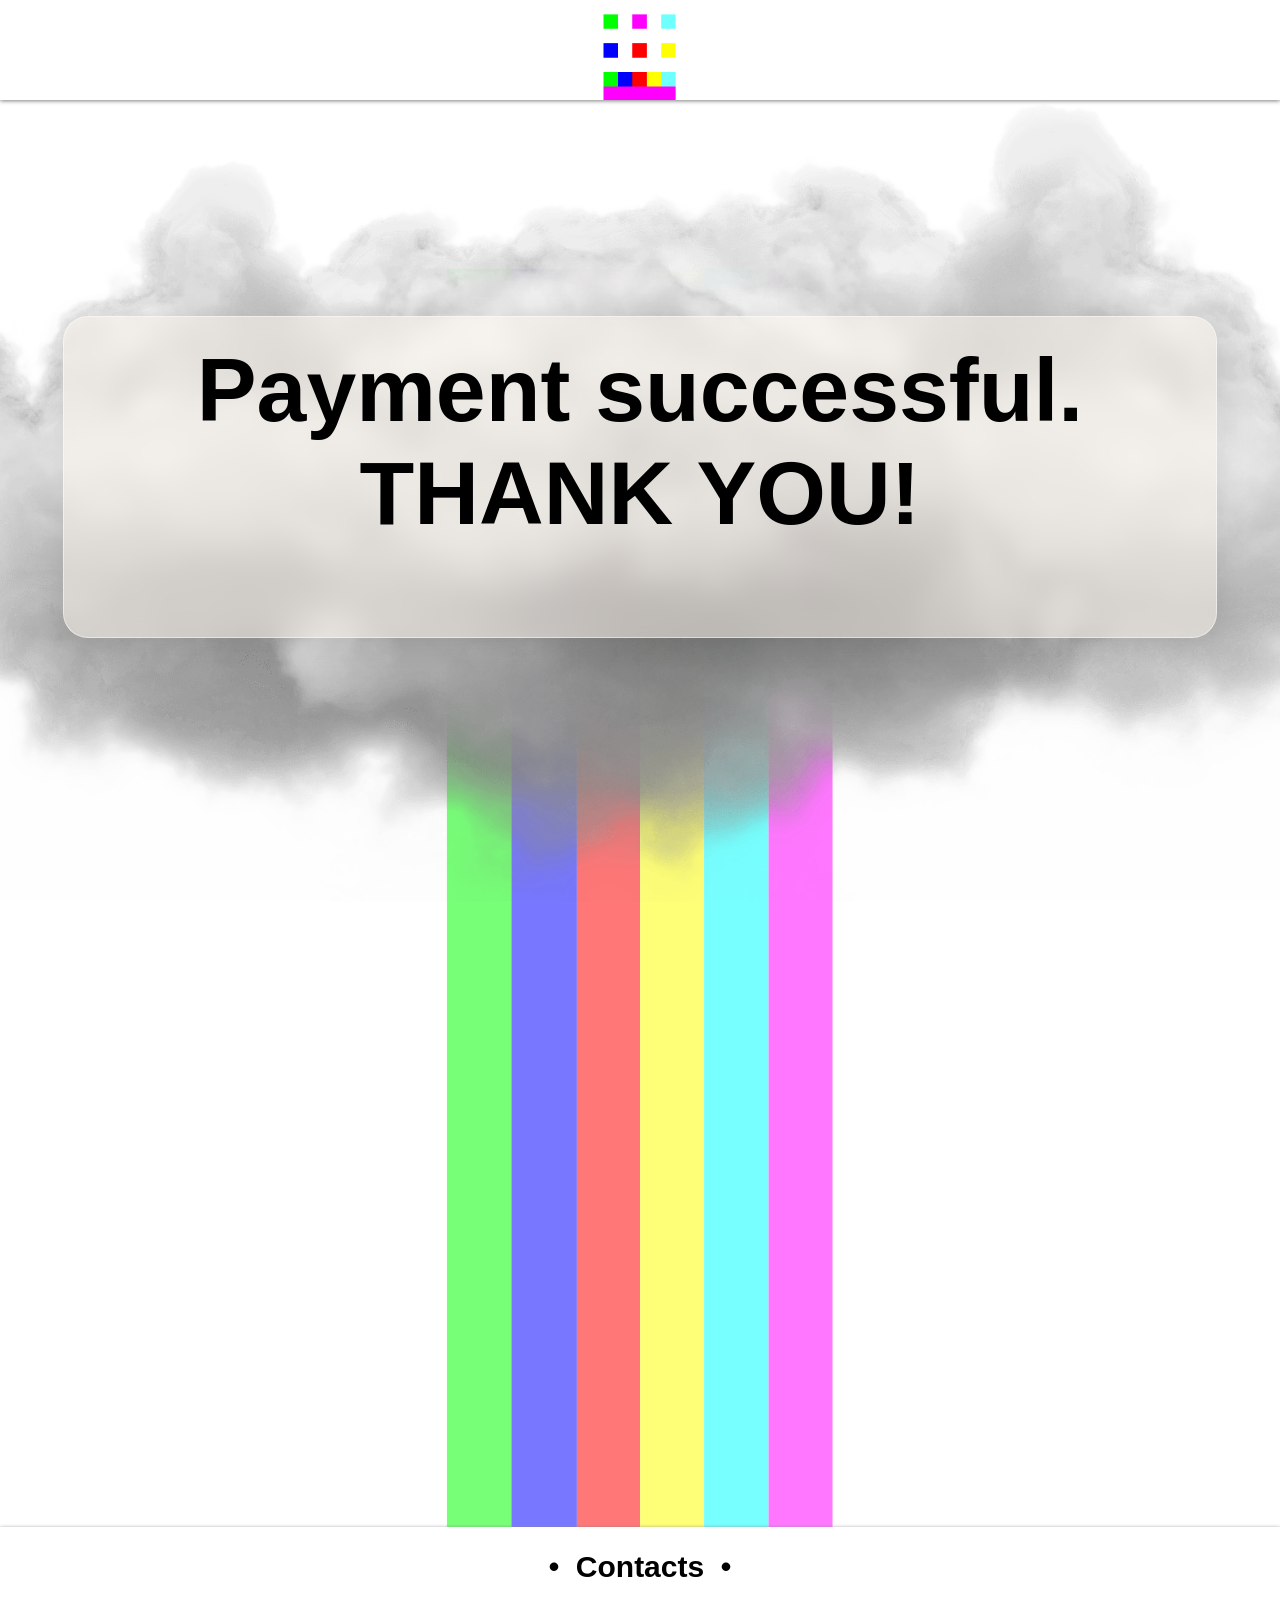
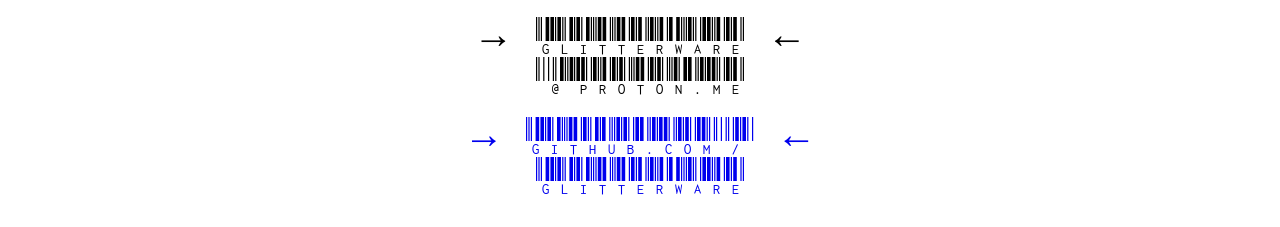
<file: thank-you.html>
<!DOCTYPE html>
<html lang="en">
  <head>
    <meta charset="UTF-8">
    <title>GlitterWare - Thank you!</title>
    <link rel="icon" href="/assets/images/logo.png" type="image/icon type">
    <!-- Embed -->
    <meta property="og:type" content="website">
    <meta property="og:site_name" content="GlitterWare">
    <meta property="og:title" content="GlitterWare">
    <meta property="og:description" content="Software above and beyond the color spectrum!">
    <meta property="og:image" content="https://avatars.githubusercontent.com/u/105803723?s=400&u=2cc4550dd1ac474bc73ce33aec23c5df05a45e9f&v=4">
    <!-- Visual -->
    <meta name="viewport" content="width=device-width, initial-scale=1" />
  </head>
  <link rel="preconnect" href="https://fonts.googleapis.com">
  <link rel="preconnect" href="https://fonts.gstatic.com" crossorigin>
  <link href="https://fonts.googleapis.com/css2?family=Libre+Barcode+39+Extended+Text&display=swap" rel="stylesheet">
  <link rel="stylesheet" href="common.css">
  <link rel="stylesheet" href="index.css">
  <script type="text/javascript" src="copy.js"></script>
  <body class="gw-bg-tread-anim">
    <div class="gw-top-navbar gw-default-shadow">
      <div class="header">
        <div class="left">
          <!--<p class="contacts">•&nbsp; Contacts&nbsp; •</p>-->
          <!--<p class="projects">•&nbsp; Projects&nbsp; •</p>-->
        </div>
        <a href="/">
          <img class=gw-logo src="/assets/images/logo.png" alt="GlitterWare"></img>
        </a>
        <div class="right">
          <!--<p class="payments">•&nbsp; Payments&nbsp; •</p>-->
          <!--<p class="account">•&nbsp; My account&nbsp; •</p>-->
        </div>
      </div>
    </div>
    <div class="index-body">
      <div class="cloud-photo">
        <img class="image" src="/assets/images/cloud-photo.png" alt="Cloud"></img>
        <div>
          <div class="header gw-default-shadow gw-glass-card" style="width: 90vw !important;"></div>
        </div>
        <h1 class="payment-header" style="text-align: center;">Payment successful.<br><b class="gletter-1">T</b><b class="gletter-2">H</b><b class="gletter-3">A</b><b class="gletter-4">N</b><b class="gletter-5">K</b> <b class="gletter-6">Y</b><b class="gletter-7">O</b><b class="gletter-8">U</b><b class="gletter-9">!</b></h1>
      </div>
      <div class="glitterbow">
        <img class="image" src="/assets/images/glitterbow.svg" alt="Glitterbow"></img>
      </div>
    </div>
    <div class="gw-contacts-bar gw-default-shadow">
      <div class="header">
        <p>•&nbsp; Contacts&nbsp; •</p>
      </div>
      <div class="body">
        <div class="contact">
          <p onclick="copyGwEmail();"><b>→</b>&nbsp;&nbsp;<b class="barcode">glitterware<br>@proton.me</b>&nbsp;&nbsp;<b>←</b></p>
        </div>
        <div class="contact">
          <a href="https://github.com/GlitterWare" target="_blank">
            <p><b>→</b>&nbsp;&nbsp;<b class="barcode">github.com/<br>GlitterWare</b>&nbsp;&nbsp;<b>←</b></p>
          </a>
        </div>
      </div>
    </div>
  </body>
</html>
</file>
<file: common.css>
body {
  font-family: "Noto Sans Mono", sans-serif;
  margin: 0;
}

.gw-default-shadow {
  box-shadow: 0px 1px 4px grey;
}

.gw-glass-card {
  background: rgba(254,245,238,0.5) !important;
  border: 1px solid rgba(255, 255, 255, 0.5) !important;
  box-shadow: 0 4px 30px rgba(0, 0, 0, 0.1) !important;
  backdrop-filter: blur(10px);
  -webkit-backdrop-filter: blur(10px);
}

.gw-top-navbar {
  display: flex;
  z-index: 1000;
  width: 100%;
  height: 100px;
  background-color: white;
}

.gw-top-navbar > .header {
  display: flex;
  width: 100%;
  height: 100px;
}

.gw-top-navbar > .header p {
  font-size: 20px;
  display: inline-flex;
  margin: auto;
  vertical-align: middle;
}

.gw-top-navbar > .header > .left {
  display: inline-flex;
  height: 100%;
  width: 33%;
  margin: auto;
}

.gw-top-navbar > .header > a {
  display: inline-flex;
  height: 100%;
  width: 100px;
  margin: auto;
}

.gw-top-navbar > .header > center > .gw-logo {
  height: 100%;
  margin: auto;
}

.gw-top-navbar > .header > .right {
  display: inline-flex;
  height: 100%;
  width: 33%;
  margin: auto;
}

.gw-contacts-bar {
  background-color: white;
  z-index: 1000;
  width: 100%;
  height: 300px;
}

.gw-contacts-bar > .header {
  display: inline-flex;
  height: 80px;
  width: 100%;
}

.gw-contacts-bar > .header p {
  font-size: 30px;
  font-weight: bold;
  display: inline-flex;
  margin: auto;
  vertical-align: middle;
}

.gw-contacts-bar > .body {
  height: 220px;
  width: 100%;
}

.gw-contacts-bar > .body > .contact {
  display: inline-flex;
  width: 100vw;
  height: 100px;
  text-align: center;
}

.gw-contacts-bar > .body > .contact * {
  overflow: hidden;
}

.gw-contacts-bar > .body > .contact a {
  text-decoration: none;
  margin: auto;
}

.gw-contacts-bar > .body > .contact p {
  cursor: pointer;
  font-size: 40px;
  font-weight: bold;
  display: flex;
  margin: auto;
  vertical-align: middle;
}

.barcode {
  font-family: "Libre Barcode 39 Extended Text", sans-serif;
  text-transform: uppercase;
  font-size: 40px;
  font-weight: normal;
  display: inline-flex;
  margin: auto;
  vertical-align: middle;
}

@media screen and (max-width: 800px) {
  .gw-top-navbar > .header > .left > .projects {
    display: none;
  }

  .gw-top-navbar > .header > .right > .payments {
    display: none;
  }
}

@keyframes gw-bg-tread {
  0% {
    background-color: #ccffcc;
  }
  16.7% {
    background-color: #ccccff;
  }
  33.3% {
    background-color: #ffcccc;
  }
  50% {
    background-color: #ffffcc;
  }
  66.7% {
    background-color: #ccffff;
  }
  83.3% {
    background-color: #ffccff;
  }
  100% {
    background-color: #ccffcc;
  }
}

@keyframes gw-tread {
  0% {
    color: #00ff00;
  }
  16.7% {
    color: #0000ff;
  }
  33.3% {
    color: #ff0000;
  }
  50% {
    color: #ffff00;
  }
  66.7% {
    color: #00ffff;
  }
  83.3% {
    color: #ff00ff;
  }
  100% {
    color: #00ff00;
  }
}

.gw-bg-tread-anim {
  animation: gw-bg-tread 32s steps(1000, end) infinite;
}

.gletter-1 {
  animation: gw-tread 32s steps(1000, end) infinite;
  animation-delay: -32.0s;
}


.gletter-2 {
  animation: gw-tread 32s steps(1000, end) infinite;
  animation-delay: -31.6s;
}

.gletter-3 {
  animation: gw-tread 32s steps(1000, end) infinite;
  animation-delay: -31.2s;
}

.gletter-4 {
  animation: gw-tread 32s steps(1000, end) infinite;
  animation-delay: -30.8s;
}

.gletter-5 {
  animation: gw-tread 32s steps(1000, end) infinite;
  animation-delay: -30.4s;
}

.gletter-6 {
  animation: gw-tread 32s steps(1000, end) infinite;
  animation-delay: -30.0s;
}

.gletter-7 {
  animation: gw-tread 32s steps(1000, end) infinite;
  animation-delay: -29.6s;
}

.gletter-8 {
  animation: gw-tread 32s steps(1000, end) infinite;
  animation-delay: -29.2s;
}

.gletter-9 {
  animation: gw-tread 32s steps(1000, end) infinite;
  animation-delay: -28.8s;
}
</file>
<file: index.css>
html {
  overflow-x: hidden;
}

.index-body .contents {
  width: 100%;
}

.index-body > .contents > * {
  display: block;
  width: 100vw;
}

.index-body > .contents > .header {
  background-color: white;
  margin-top: 20px;
  margin-left: auto;
  margin-right: auto;
  padding: 10px 20px 3px 20px;
  width: fit-content;
  border-radius: 25px 25px 25px 25px;
}

.index-body > .contents > .header > * {
  margin-left: auto;
  margin-right: auto;
  text-align: center;
}

.index-body > .contents > .header > h1 {
  margin-top: 0px;
}

.index-body > .contents > .header > .small-print {
  text-align: left;
  font-size: 10px;
}

.index-body > .contents > .body {
  margin-top: 20px;
}

.index-body > .contents > .body > .apps {
  display: inline-flex;
  width: 100%;
  font-weight: bold;
}

.index-body > .contents > .body > .apps > .spacer {
  width: calc(50vw - 160px);
}

.index-body > .contents > .body > .apps > .app {
  background-color: white;
  text-decoration: none;
  color: black;
  text-align: center;
  width: 140px;
  height: 140px;
  border-radius: 25px 25px 25px 25px;
  margin: auto;
}

.index-body > .contents > .body > .apps > .app:hover {
  box-shadow: 0px 1px 10px grey;
}

.index-body > .contents > .body > .apps > .app > .image {
  height: 75px;
  margin-top: 12px;
}

.index-body > .contents > .body > .apps > .app > p {
  font-size: 16px;
}

.index-body > .contents.about {
  width: 100%;
  height: 0;
  margin-top: max(30vh, 40vw);
  margin-bottom: min(-30vh, -40vw);
}

.index-body > .cloud-photo {
  width: 100vw;
  margin-bottom: -106.3vw;
  overflow: hidden;
}

.index-body > .cloud-photo > div {
  display: flex;
  position: relative;
  width: 100%;
  justify-content: center;
  top: -46vw;
}

.index-body > .cloud-photo > div > div {
  width: 50vw;
  height: 25vw;
  border-radius: 25px 25px 25px 25px;
}

.index-body > .cloud-photo > .about-header {
  position: relative;
  width: 100%;
  font-size: 10vw;
  font-family: "Pacifico", cursive;
  text-align: center;
  justify-content: center; /* Horizontally center */
  align-items: center;    /* Vertically center */
  top: -80vw;
}

.index-body > .cloud-photo > .payment-header {
  position: relative;
  width: 100%;
  font-size: 7vw;
  text-align: center;
  justify-content: center; /* Horizontally center */
  align-items: center;    /* Vertically center */
  top: -74vw;
  padding-bottom: 6vw;
}

.index-body > .cloud-photo > .about-arrows {
  position: relative;
  width: 100%;
  font-size: 10vw;
  font-family: "Pacifico", cursive;
  text-align: center;
  justify-content: center; /* Horizontally center */
  align-items: center;    /* Vertically center */
  top: -92vw;
}

.index-body > .cloud-photo > img {
  position: relative;
  width: 150vw;
  right: 22vw;
}

.index-body > .glitterbow {
  position: relative;
  margin-bottom: -2vw;
  z-index: -1;
  overflow-x: hidden;
}

.index-body > .glitterbow > img {
  min-height: 100vh;
  width: 100%;
  object-fit: cover;
}
</file>
